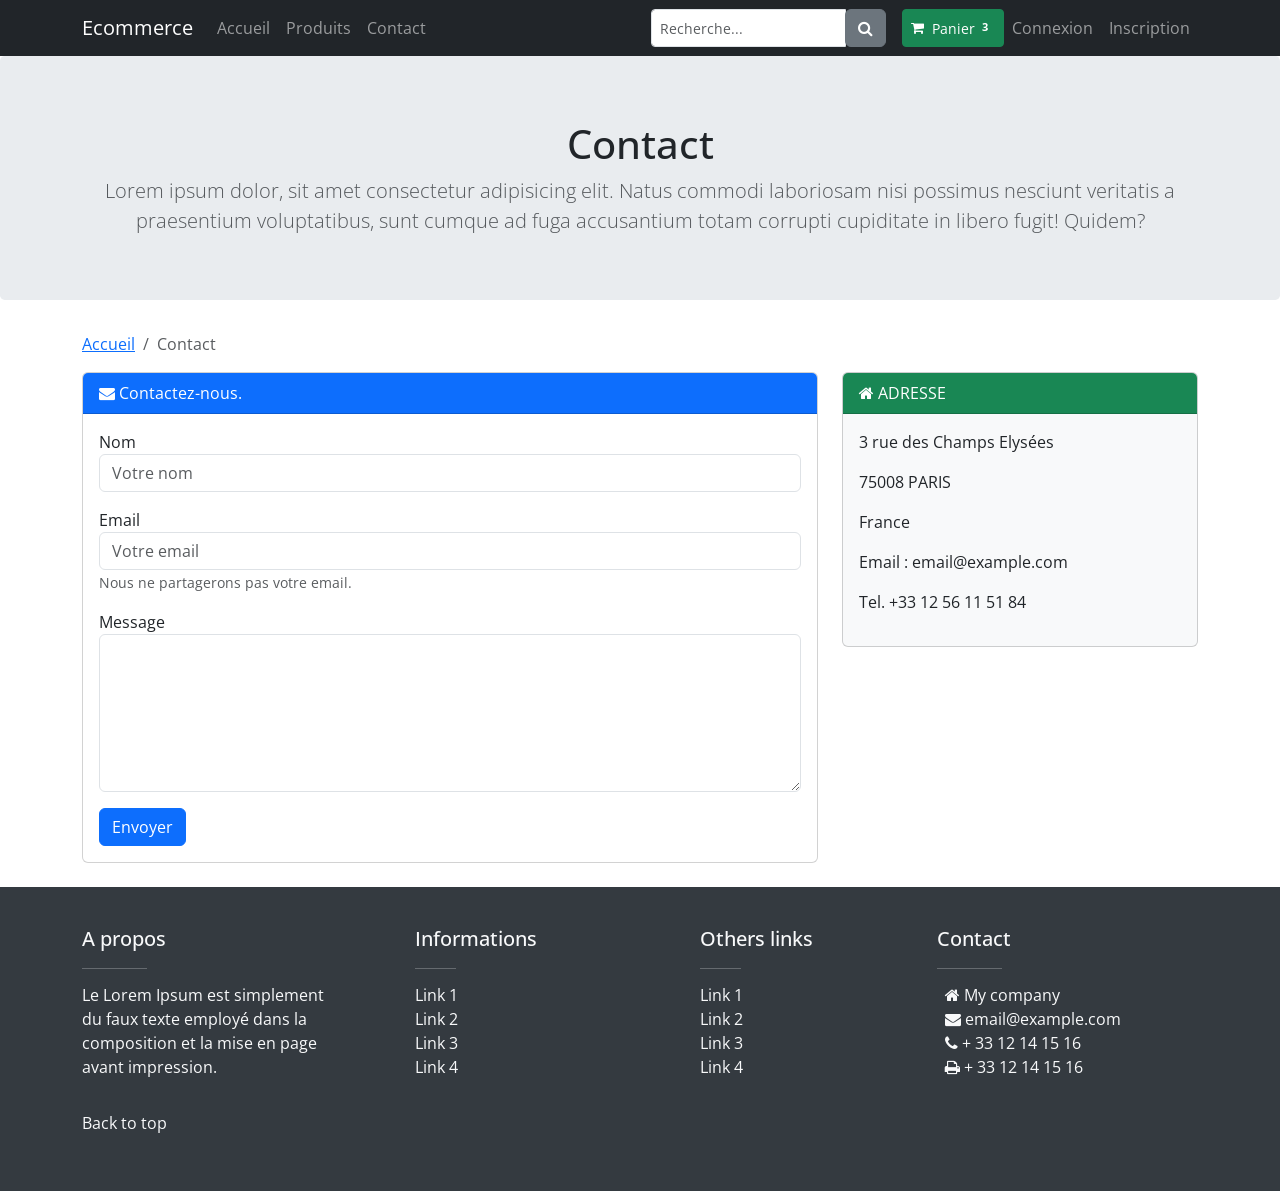
<file: examen-back/contact.html>
<!DOCTYPE html>
<html lang="fr">
<head>
    <!-- Site meta -->
    <meta charset="utf-8">
    <meta name="viewport" content="width=device-width, initial-scale=1, shrink-to-fit=no">
    <title>Ecommerce</title>
    <!-- CSS -->
    <link href="https://cdn.jsdelivr.net/npm/bootstrap@5.1.3/dist/css/bootstrap.min.css" rel="stylesheet">
    <link href="https://maxcdn.bootstrapcdn.com/font-awesome/4.7.0/css/font-awesome.min.css" rel="stylesheet" type="text/css">
    <link href="https://fonts.googleapis.com/css?family=Open+Sans:400,300,600" rel="stylesheet" type="text/css">
    <link href="css/style.css" rel="stylesheet" type="text/css">
</head>
<body>

<nav class="navbar navbar-expand-lg navbar-dark bg-dark">
    <div class="container">
        <a class="navbar-brand" href="index.html">Ecommerce</a>
        <button class="navbar-toggler" type="button" data-bs-toggle="collapse" data-bs-target="#navbarsExampleDefault" aria-controls="navbarsExampleDefault" aria-expanded="false" aria-label="Toggle navigation">
            <span class="navbar-toggler-icon"></span>
        </button>

        <div class="collapse navbar-collapse justify-content-end" id="navbarsExampleDefault">
            <ul class="navbar-nav me-auto">
                <li class="nav-item">
                    <a class="nav-link" href="index.html">Accueil</a>
                </li>
                <li class="nav-item">
                    <a class="nav-link" href="products.html">Produits</a>
                </li>
                <li class="nav-item">
                    <a class="nav-link" href="contact.html">Contact</a>
                </li>
            </ul>

            <form class="form-inline my-2 my-lg-0 d-inline-flex">
                <div class="input-group input-group-sm">
                    <input type="text" class="form-control" placeholder="Recherche...">
                    <div class="input-group-append">
                        <button type="button" class="btn btn-secondary btn-number">
                            <i class="fa fa-search"></i>
                        </button>
                    </div>
                </div>
                <a class="btn btn-success btn-sm ms-3 d-inline-flex align-items-center" href="cart.html">
                    <i class="fa fa-shopping-cart me-2"></i> Panier
                    <span class="badge badge-light">3</span>
                </a>
            </form>

            <ul class="navbar-nav pl-3">
                <li class="nav-item">
                    <a class="nav-link" href="#">Connexion</a>
                </li>
                <li class="nav-item">
                    <a class="nav-link" href="#">Inscription</a>
                </li>
            </ul>
        </div>
    </div>
</nav>

<section class="jumbotron text-center">
    <div class="container">
        <h1 class="jumbotron-heading">Contact</h1>
        <p class="lead text-muted mb-0">Lorem ipsum dolor, sit amet consectetur adipisicing elit. Natus commodi laboriosam nisi possimus nesciunt veritatis a praesentium voluptatibus, sunt cumque ad fuga accusantium totam corrupti cupiditate in libero fugit! Quidem?</p>
    </div>
</section>

<div class="container">
    <div class="row">
        <div class="col">
            <nav aria-label="breadcrumb">
                <ol class="breadcrumb">
                    <li class="breadcrumb-item"><a href="index.html">Accueil</a></li>
                    <li class="breadcrumb-item active" aria-current="page">Contact</li>
                </ol>
            </nav>
        </div>
    </div>
</div>

<div class="container">
    <div class="row">
        <div class="col">
            <div class="card mb-4">
                <div class="card-header bg-primary text-white"><i class="fa fa-envelope"></i> Contactez-nous.
                </div>
                <div class="card-body">
                    <form>
                        <div class="mb-3">
                            <label for="name">Nom</label>
                            <input type="text" class="form-control" id="name" aria-describedby="emailHelp" placeholder="Votre nom">
                        </div>
                        <div class="mb-3">
                            <label for="email">Email</label>
                            <input type="text" class="form-control" id="email" aria-describedby="emailHelp" placeholder="Votre email">
                            <small id="emailHelp" class="form-text text-muted">Nous ne partagerons pas votre email.</small>
                        </div>
                        <div class="mb-3">
                            <label for="message">Message</label>
                            <textarea class="form-control" id="message" rows="6"></textarea>
                        </div>
                        <div class="mx-auto">
                        <button type="submit" class="btn btn-primary text-right">Envoyer</button></div>
                    </form>
                </div>
            </div>
        </div>
        <div class="col-12 col-md-4">
            <div class="card bg-light mb-3">
                <div class="card-header bg-success text-white text-uppercase"><i class="fa fa-home"></i> Adresse</div>
                <div class="card-body">
                    <p>3 rue des Champs Elysées</p>
                    <p>75008 PARIS</p>
                    <p>France</p>
                    <p>Email : email@example.com</p>
                    <p>Tel. +33 12 56 11 51 84</p>

                </div>

            </div>
        </div>
    </div>
</div>

<!-- Footer -->
<footer class="text-light">
    <div class="container">
        <div class="row">
            <div class="col-md-3 col-lg-4 col-xl-3">
                <h5>A propos</h5>
                <hr class="bg-white mb-2 mt-0 d-inline-block mx-auto w-25">
                <p class="mb-0">
                    Le Lorem Ipsum est simplement du faux texte employé dans la composition et la mise en page avant impression.
                </p>
            </div>

            <div class="col-md-2 col-lg-2 col-xl-2 mx-auto">
                <h5>Informations</h5>
                <hr class="bg-white mb-2 mt-0 d-inline-block mx-auto w-25">
                <ul class="list-unstyled">
                    <li><a href="">Link 1</a></li>
                    <li><a href="">Link 2</a></li>
                    <li><a href="">Link 3</a></li>
                    <li><a href="">Link 4</a></li>
                </ul>
            </div>

            <div class="col-md-3 col-lg-2 col-xl-2 mx-auto">
                <h5>Others links</h5>
                <hr class="bg-white mb-2 mt-0 d-inline-block mx-auto w-25">
                <ul class="list-unstyled">
                    <li><a href="">Link 1</a></li>
                    <li><a href="">Link 2</a></li>
                    <li><a href="">Link 3</a></li>
                    <li><a href="">Link 4</a></li>
                </ul>
            </div>

            <div class="col-md-4 col-lg-3 col-xl-3">
                <h5>Contact</h5>
                <hr class="bg-white mb-2 mt-0 d-inline-block mx-auto w-25">
                <ul class="list-unstyled">
                    <li><i class="fa fa-home ms-2"></i> My company</li>
                    <li><i class="fa fa-envelope ms-2"></i> email@example.com</li>
                    <li><i class="fa fa-phone ms-2"></i> + 33 12 14 15 16</li>
                    <li><i class="fa fa-print ms-2"></i> + 33 12 14 15 16</li>
                </ul>
            </div>
            <div class="col-12 copyright mt-3">
                <p class="float-left">
                    <a href="#">Back to top</a>
                </p>
            </div>
        </div>
    </div>
</footer>

<!-- JS -->
<script src="https://code.jquery.com/jquery-3.6.0.min.js"></script>
<script src="https://cdn.jsdelivr.net/npm/bootstrap@5.1.3/dist/js/bootstrap.bundle.min.js"></script>

</body>
</html>
</file>
<file: examen-back/css/style.css>
body {
    font-family: 'Open Sans', sans-serif;
}

.jumbotron {
    padding: 2rem 1rem;
    margin-bottom: 2rem;
    background-color: #e9ecef;
    border-radius: 0.3rem;
}

.card-title a {
    text-decoration: none;
}

.category_block li:hover {
    background-color: #007bff;
}

.category_block li:hover a {
    color: #ffffff;
}

.category_block li a {
    color: #343a40;
    text-decoration: none;
}

.add_to_cart_block .price {
    color: #c01508;
    text-align: center;
    font-weight: bold;
    font-size: 200%;
    margin-bottom: 0;
}

.add_to_cart_block .price_discounted {
    color: #343a40;
    text-align: center;
    text-decoration: line-through;
    font-size: 140%;
}

.product_rassurance {
    padding: 10px;
    margin-top: 15px;
    background: #ffffff;
    border: 1px solid #6c757d;
    color: #6c757d;
}

.product_rassurance .list-inline {
    margin-bottom: 0;
    text-transform: uppercase;
    text-align: center;
}

.product_rassurance .list-inline li:hover {
    color: #343a40;
}

.reviews_product .fa-star {
    color: gold;
}

.pagination {
    margin-top: 20px;
}

footer {
    background: #343a40;
    padding: 40px;
}

footer a {
    color: #f8f9fa !important;
    text-decoration: none;
}

@media (min-width: 576px) {
    .jumbotron {
        padding: 4rem 2rem;
    }
}
</file>
